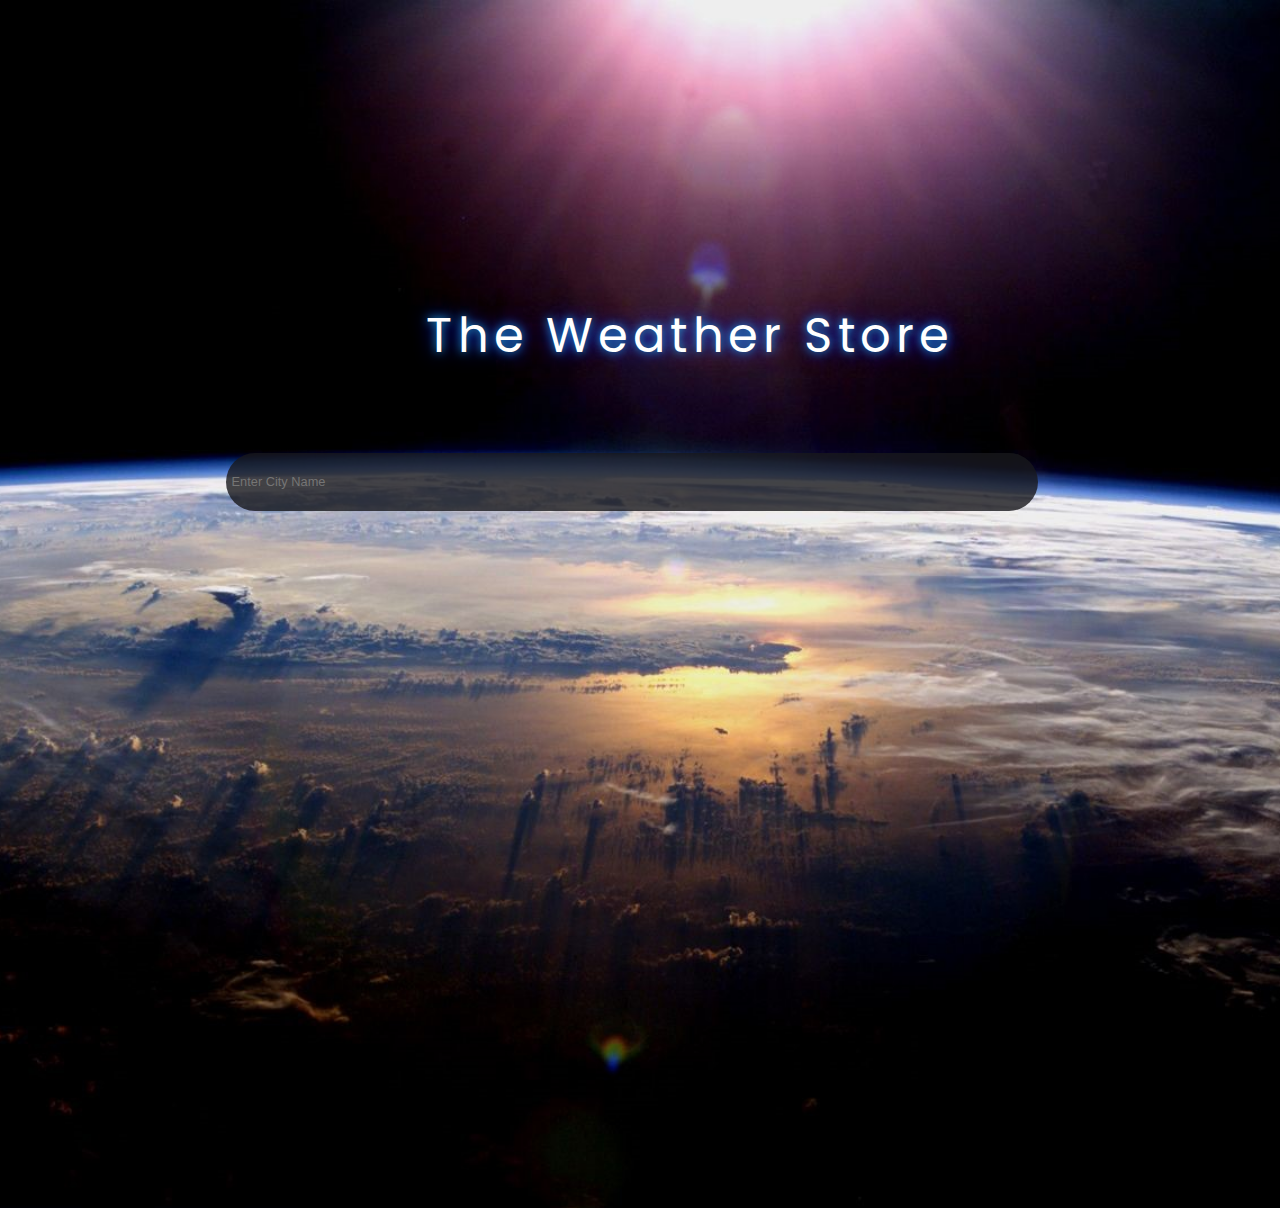
<file: index.html>
<!DOCTYPE html>
<html lang="en">
<head>
    <meta charset="UTF-8">
    <meta name="viewport" content="width=device-width, initial-scale=1.0">
    <link rel="stylesheet" href="weather.css">
    <link rel="stylesheet" href="https://unicons.iconscout.com/release/v4.0.0/css/line.css"/>
    <link rel="icon" href="weathericon.png">
    <title>The Weather Store | weather App</title>
    
</head>


<body>


<div class="container">
                
    <div class="search-box search">
                     <h1>The Weather Store </h1> 
                     <div class="input-container">
                        <input class="inputfield " placeholder="Enter City Name"> 
                        <button class="btn" ><i class="uil uil-location-point"></i></button> 
                     </div>

                     <div class="error-text error-container"><p class="error2"> </p> </div>
    </div>

    <div class="bottombox2">
        <div class="Place place wrapper">
            
            <div class="time-zone" id="time-zone">Asia/Kolkata</div>
            <div class="country" id="country"> IN </div>  

        </div>

        <div class="bottombox">
                            
          <div class="timespace date-container">
         
              <div class="time" id="time"> <span class="hours" id="hours">16</span>: <span class="minute " id="minutes">16</span></div>
              <div class="datespace"> <span class="day" id="day">Friday</span>, <span class="date" id="date-today">12</span><span class="month" id="month">April</span> </div>
          
          </div>   
 
          <div class="weather">
                            
               <div class="icon">
                    <div class="iconimg"></div>
                    <div class="temp1">Temp <span class="temp">30.51</span> &#8451; </div>
                    <div class="feellike1">Feels Like <span class="feellike">30.51</span> &#8451; </div>
                    <div class="description">cloudy </div>
               </div>

               <div class="details">
                   
                    <div class="col1">
                        <div class="min">Min-temp <span class="min1"> <p class="min-temp">30.01</p>              </span>  </div>
                        <div class="max">Max-temp <span class="max1"> <p class="max-temp">30.01</p><p>&#8451;</p></span>  </div>
                        <div class="pre">Pressure <span class="pre1"> <p class="pressure">30.01</p><p>Mb</p>     </span>  </div>
                    </div>
                                        
                    <div class="col2">
                        <div class="hum">Humidity   <span class="hum1"> <p class="humidity">30.01</p>  <p>%</p>     </span> </div>
                        <div class="vis">Visibility <span class="vis1"> <p class="visibility">30.01</p>             </span> </div>
                        <div class="win">Windspeed  <span class="win1"> <p class="windspeed">30.01</p> <p>Km/H</p>  </span></div> 
                    </div>
                                        
               </div>

          </div>
                            
        </div>
    </div>

</div>

<script src="weather.js">


</script>
</body>
</html>
</file>
<file: weather.css>
@import url('https://fonts.googleapis.com/css2?family=Poppins:wght@100;200;400;700&display=swap');

:root {
    
    --transprent-light: rgba(24 , 24, 27, 0.8);
    --transprent:  rgba(42, 43, 42, 0.418);
    --white: #ffff;
    --grey: #757575;
    --red-transparent:rgba(177, 60, 72, 0.8);
}
body{
   
    background: url("earth.jpg");
    background-position: center;
    background-size: cover;
    background-repeat: no-repeat;
    font-family: 'Poppins', sans-serif;
   
    min-height: 100vh;
}
.search-box{
    width:96%;
    margin: auto;
    text-align: center;
    margin-top: 300px;
   
    
    
}

.btn{
    background: none;
    color: white;
    border: none;
    font-size: 36px;
    
}
h1{
    text-shadow:0 0  10px rgb(37, 173, 219), 0 0 20px blue;
    color: white;
    font-family: 'Poppins', sans-serif;
    font-size: 3rem;
    font-weight: 400;
    letter-spacing: .3rem;
    padding-left: 100px;
    
    
    
}

.search-box input{
    width: 66%;
    height: 46px;
    padding: 6px;
    color: white;
    background: rgba(24 , 24, 27, 0.8);
   
    border-radius: 30px;
    margin: auto;
    margin-top: 4%;
    font-size: .8em;
    border: none;
   
    
}

input:focus{
    border: none;
    outline: none;
}
.error-text {
    font-size: .8rem;
    font-weight: 400;
    letter-spacing: .2rem;
    text-transform: capitalize;
}
.error-text .error {
    color: var(--white);
    background: var(--red-transprent);
    padding: 10px 25px;
    border-radius: 8px;
}
.error-text .wait {
    color: var(--white);
    padding: 10px 25px;
    background: var(--transprent);
    border-radius: 8px;     
}

.container.active .search-box{
    display: none;
}

.bottombox2{
    display: none;
}

.active .bottombox2{
    display: contents;
}

/* // .bottombox */
.Place{
    width: 96%;
    margin: auto;
    font-size: x-large;
    margin-top: 6%; ;
    text-align: center;
    color: white;
}
.timespace{
    text-align: center;
    font-size: x-large;
}
.bottombox{
   
    width: 96%;
    margin: auto;
    margin-top: 2%;
    padding: 1%;
    color: white;
    
    
   
   
    
}
.bottombox:hover {
    box-shadow: 0 0 16px white;
     
   
}
.weather{
    display: flex;
    background-color: var(--transprent);

}
.icon{
    width: 40%;
    text-align: center;
    
    
    margin-right:6% ;

    
    
  
}
.iconimg{
    width:  100%;
    height: 160px;
    
    margin-top: 15%;
    
}
.temp{
    margin-top: 100px;
}
/* right side */
.details{
   
    display: flex;
    padding: 1px;
    width: 100%;
    height: 400px;
    margin: 4px;
    color: white;
   
   
}
.col1{
  
  width: 50%;
}
.col2{
   
    width: 50%;
    
  }
  .col1 div{
    display: flex;
    text-align: center;
    padding-top: 18%;
    
  }
  .col2 div{
    display: flex;
    text-align: center;
    padding-top: 18%;
   
  }

  .col1 span{
   
    width: 50%;
    text-align: center;
  }
  .col1 p{
    display: inline;
  }

  .col2 span{
    
    width: 50%;
   
    text-align: center;
   
    
  
  }
  .col2 p{
    width: 100%;
    display: inline;
   
   
  }

  @media only screen and (max-width: 600px){


    *{
        margin: 0;
        padding: 0;
        box-sizing: border-box;
    }
    
    h1{
        width: 80%;
        font-size: 1.5rem;
        text-align: center;
        font-weight: 400;
        text-transform: capitalize;
        letter-spacing: .3rem;
        padding-left:0%;
        margin-left:2rem ;
    }
    .container {
        display: flex;
        flex-direction: column;
        padding: 30px;   
        align-items: center;
    }
        
    .container .search {
        display: flex;
        flex-direction: column;
        margin-bottom: 25%;
        padding: 15px 15px;
    }
    .container .search h1{
        text-shadow:0 0  10px rgb(37, 173, 219), 0 0 20px blue ;
    }
   
    .search .input-container {
        display: flex;
        align-items: center;
        justify-content: center;
        margin-top: 5%;
        width: 100%;
    
    }
    .search .input-container input {
        background: var(--transprent-light);
        color: var(--white);
        padding: 10px 15px;
        width: 100%; 
        border: none;
        font-size: 1rem;
        border-radius: 2em;
    }
 

    .search .input-container .btn i {
        font-size: 2rem;
        margin: 10px;
    }
    
    .search .error-container .error-text {
        font-size: .8rem;
        font-weight: 400;
        letter-spacing: .2rem;
        text-transform: capitalize;
    }
    .error-text.error {
        color: var(--white);
        background: var(--red-transprent);
        padding: 10px 25px;
        border-radius: 8px;
    }
    .error-text.wait {
        color: var(--white);
        padding: 10px 25px;
        background: var(--transprent);
        border-radius: 8px;     
    }
    .container .current  {
        justify-content: space-between;
    }
    .date-container{
        text-align: center;
        border-radius: 20px;
        transition: all 0.3s ease;
    }
    .date-container:hover{
        box-shadow: 0 0 10px white;
        z-index: 222;
        margin: 0;
    }
    .date-container .time{
        font-size: 5rem;
        font-weight: 100;
    }
    .date-container .time  #am-pm {
        font-size: 2.5rem;
        text-transform: uppercase;
    }
    .date-container .date {
        font-size: 1.7rem;
    }
    .place {
        text-align: center;
        display: none;
        flex-direction: column;
    }
    .container.active .place {
        display: flex;
    }
    .place .time-zone {
        font-size: 2rem;
        font-weight: 100;
    }
    .place .country {
        font-size: 1rem;
        font-weight: 700;
    }
    .current {
        display: none;
    }
    .container.active .current{
        display: flex;
    }
    
    .weather{
        display: flex;
        flex-direction: column;
        border-radius:10px ;
        height: fit-content;
    }

    .weather .icon{
        width: 70%;
        font-size: 1.5rem;
        margin: 15px;
        margin: auto;
        font-weight: 200;


    }
    .bottombox{
        width: 86%;
        border-radius: 20px;
    }
    .details{
        width: 100%;
        display: flex;
        flex-direction: column;
        padding: 20px;
    }
    .details .col1,.col2{
        display: flex;
        width: 70%;
        flex-direction: column;
        font-size: 1rem;
        margin: auto;

        font-weight: 200;


    }
    .details .col1{

        margin-top: 12%;
        margin-bottom: -26%;


    }
     
    .col1 div{
       padding-top: .5rem;
       margin-top: 0%;
       justify-content: space-between;
    }
    .col1 div span{
     text-align: right;
    }

    
    .col2 div{
        padding-top: .5rem;
        margin-top: 0%;
        justify-content: space-between;
        font-size: 1rem;
     }
     .col2 div span{
      text-align: right;
     }
}
</file>
